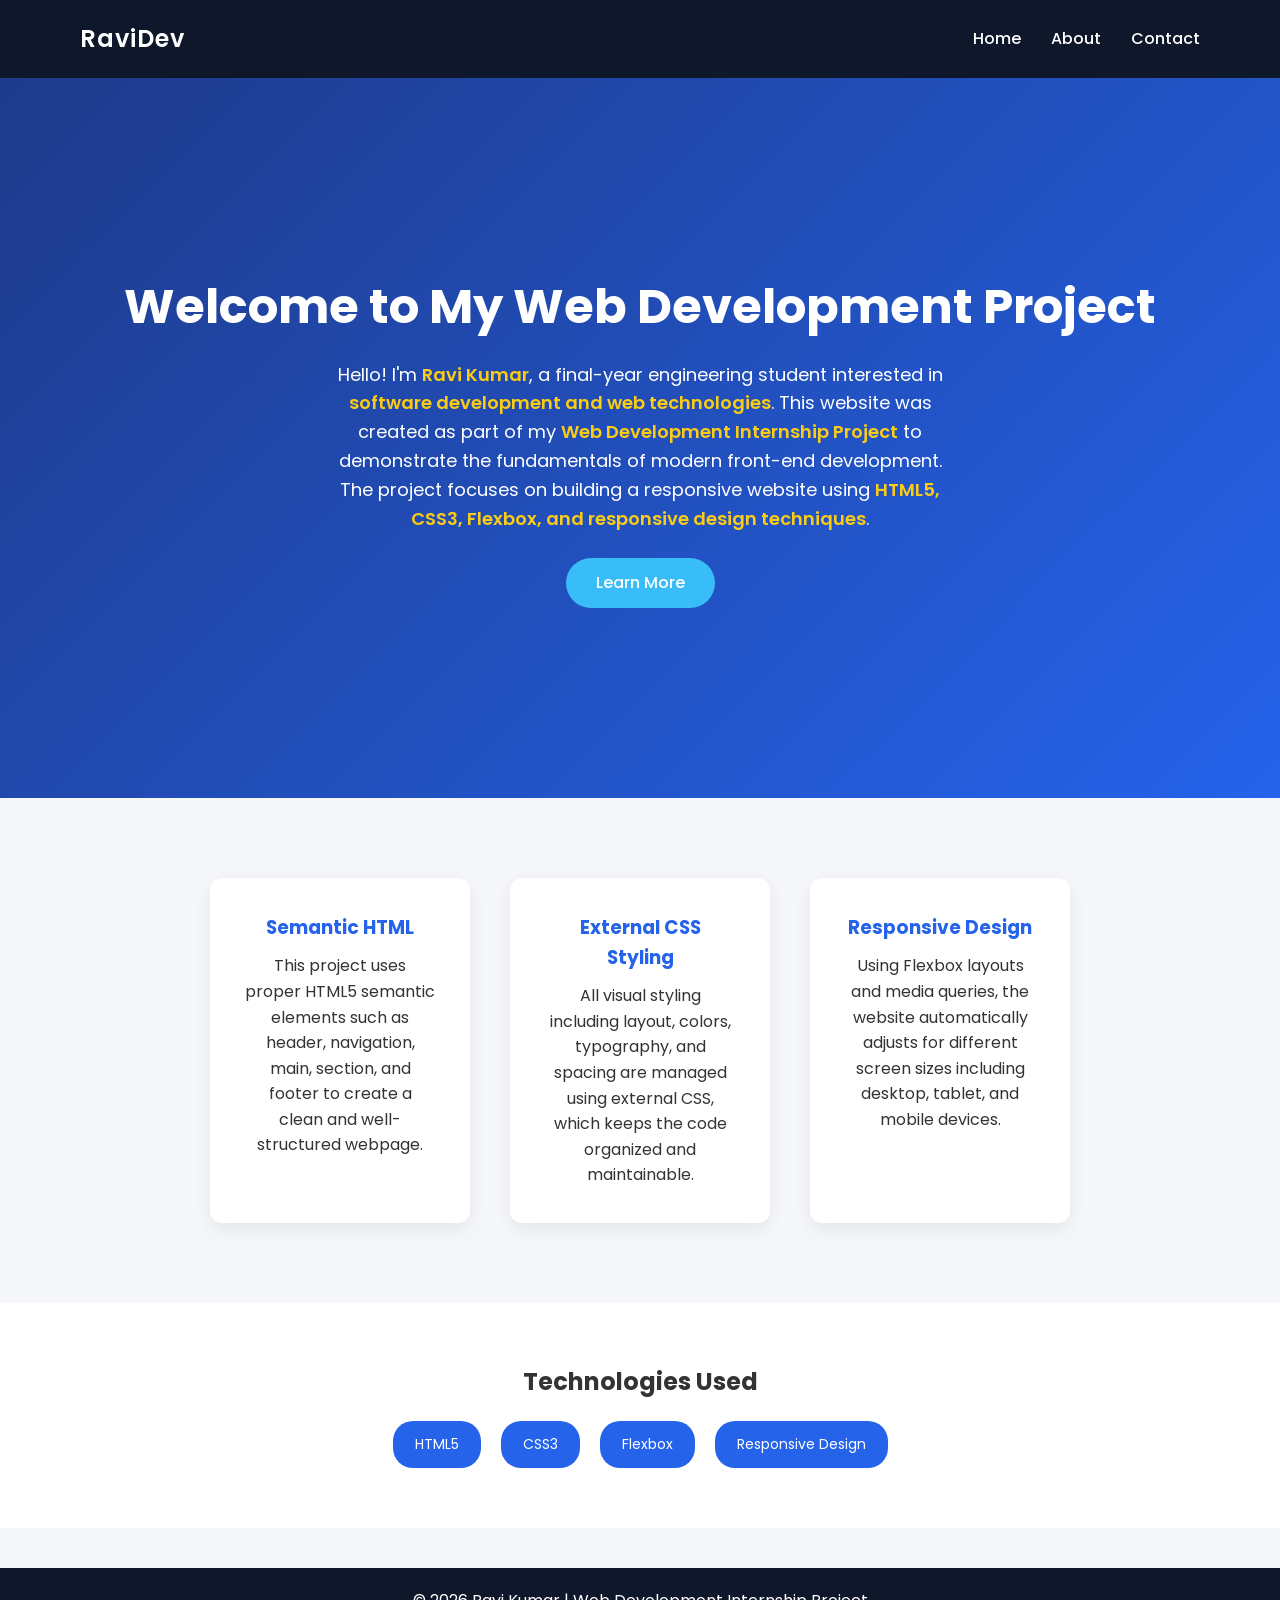
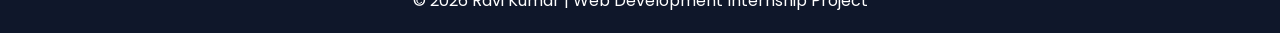
<file: index.html>
<!DOCTYPE html>
<html lang="en">

<head>

    <meta charset="UTF-8">
    <meta name="viewport" content="width=device-width, initial-scale=1.0">

    <title>Web Development Internship Project</title>

    <link rel="stylesheet" href="style.css">

    <link href="https://fonts.googleapis.com/css2?family=Poppins:wght@300;400;600&display=swap" rel="stylesheet">

</head>


<body>

    <header>

        <div class="logo">RaviDev</div>

        <nav>
            <ul>
                <li><a href="index.html">Home</a></li>
                <li><a href="about.html">About</a></li>
                <li><a href="contact.html">Contact</a></li>
            </ul>
        </nav>

    </header>

    <main>

        <section class="hero">

            <h1>Welcome to My Web Development Project</h1>

            <p>
                Hello! I'm <span class="highlight">Ravi Kumar</span>, a final-year engineering student
                interested in <span class="highlight">software development and web technologies</span>.
                This website was created as part of my
                <span class="highlight">Web Development Internship Project</span> to demonstrate
                the fundamentals of modern front-end development.
            </p>

            <p>
                The project focuses on building a responsive website using
                <span class="highlight">HTML5, CSS3, Flexbox, and responsive design techniques</span>.
            </p>

            <a href="about.html" class="btn">Learn More</a>

        </section>


        <section class="features">

            <div class="feature-card">

                <h3>Semantic HTML</h3>

                <p>
                    This project uses proper <span class="highlight">HTML5 semantic elements</span>
                    such as header, navigation, main, section, and footer to create a clean
                    and well-structured webpage.
                </p>

            </div>


            <div class="feature-card">

                <h3>External CSS Styling</h3>

                <p>
                    All visual styling including layout, colors, typography, and spacing
                    are managed using <span class="highlight">external CSS</span>,
                    which keeps the code organized and maintainable.
                </p>

            </div>


            <div class="feature-card">

                <h3>Responsive Design</h3>

                <p>
                    Using <span class="highlight">Flexbox layouts and media queries</span>,
                    the website automatically adjusts for different screen sizes including
                    desktop, tablet, and mobile devices.
                </p>

            </div>

        </section>


        <section class="tech">

            <h2>Technologies Used</h2>

            <div class="tech-container">

                <div class="tech-box">HTML5</div>

                <div class="tech-box">CSS3</div>

                <div class="tech-box">Flexbox</div>

                <div class="tech-box">Responsive Design</div>

            </div>

        </section>

    </main>


    <footer>

        <p>© 2026 Ravi Kumar | Web Development Internship Project</p>

    </footer>

</body>

</html>
</file>
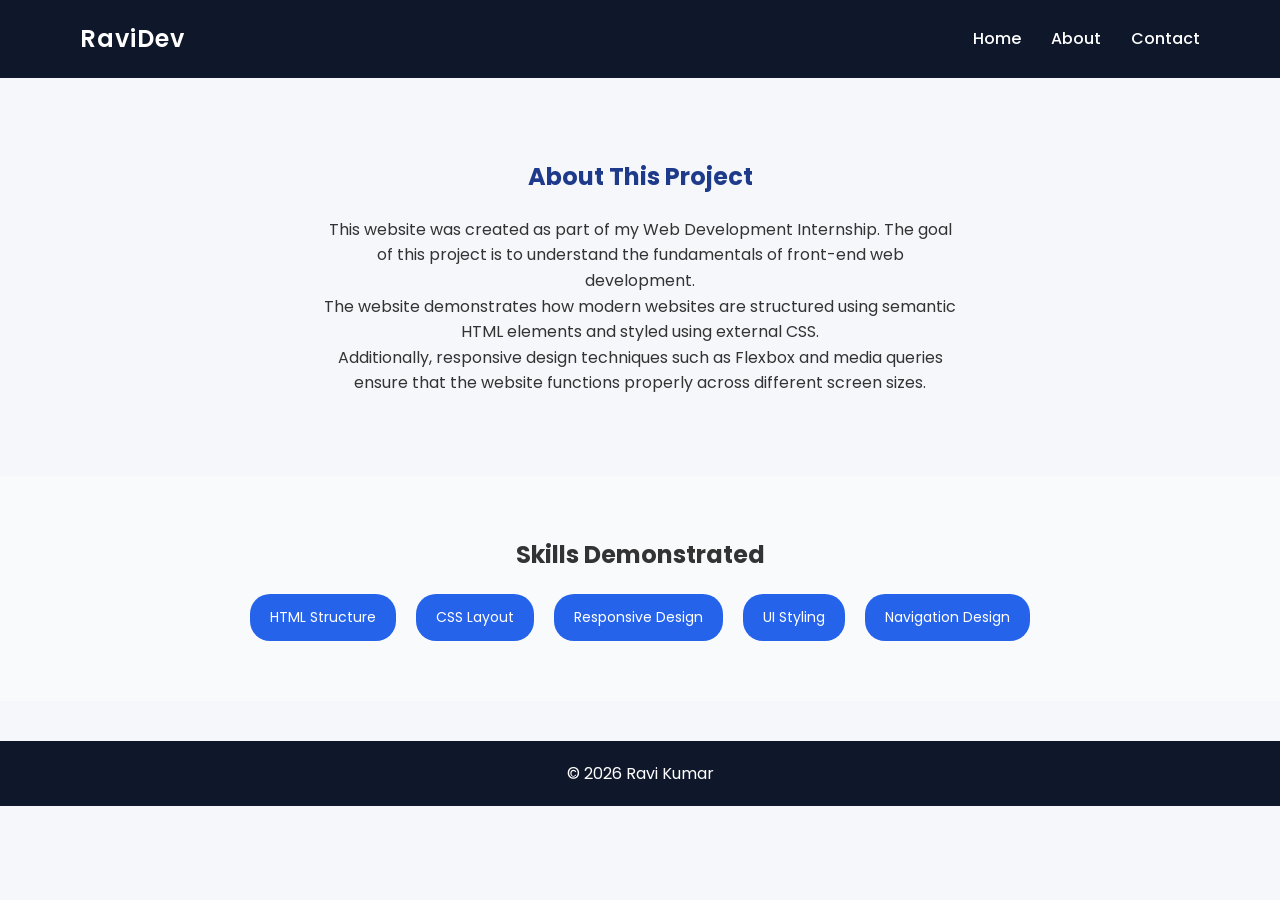
<file: about.html>
<!DOCTYPE html>
<html lang="en">

<head>
    <meta charset="UTF-8">
    <meta name="viewport" content="width=device-width, initial-scale=1.0">

    <title>About</title>

    <link rel="stylesheet" href="style.css">

    <link href="https://fonts.googleapis.com/css2?family=Poppins:wght@300;400;600&display=swap" rel="stylesheet">
</head>

<body>

    <header>
        <div class="logo">RaviDev</div>

        <nav>
            <ul>
                <li><a href="index.html">Home</a></li>
                <li><a href="about.html">About</a></li>
                <li><a href="contact.html">Contact</a></li>
            </ul>
        </nav>

    </header>

    <main>

        <section class="about-section">

            <h1>About This Project</h1>

            <p>
                This website was created as part of my <span class="highlight">Web Development Internship</span>.
                The goal of this project is to understand the fundamentals of front-end web development.
            </p>

            <p>
                The website demonstrates how modern websites are structured using
                <span class="highlight">semantic HTML elements</span> and styled using
                <span class="highlight">external CSS</span>.
            </p>

            <p>
                Additionally, responsive design techniques such as
                <span class="highlight">Flexbox and media queries</span> ensure that the website
                functions properly across different screen sizes.
            </p>

        </section>


        <section class="skills">

            <h2>Skills Demonstrated</h2>

            <div class="skills-container">

                <div class="skill">HTML Structure</div>

                <div class="skill">CSS Layout</div>

                <div class="skill">Responsive Design</div>

                <div class="skill">UI Styling</div>

                <div class="skill">Navigation Design</div>

            </div>

        </section>

    </main>

    <footer>

        <p>© 2026 Ravi Kumar</p>

    </footer>

</body>

</html>
</file>
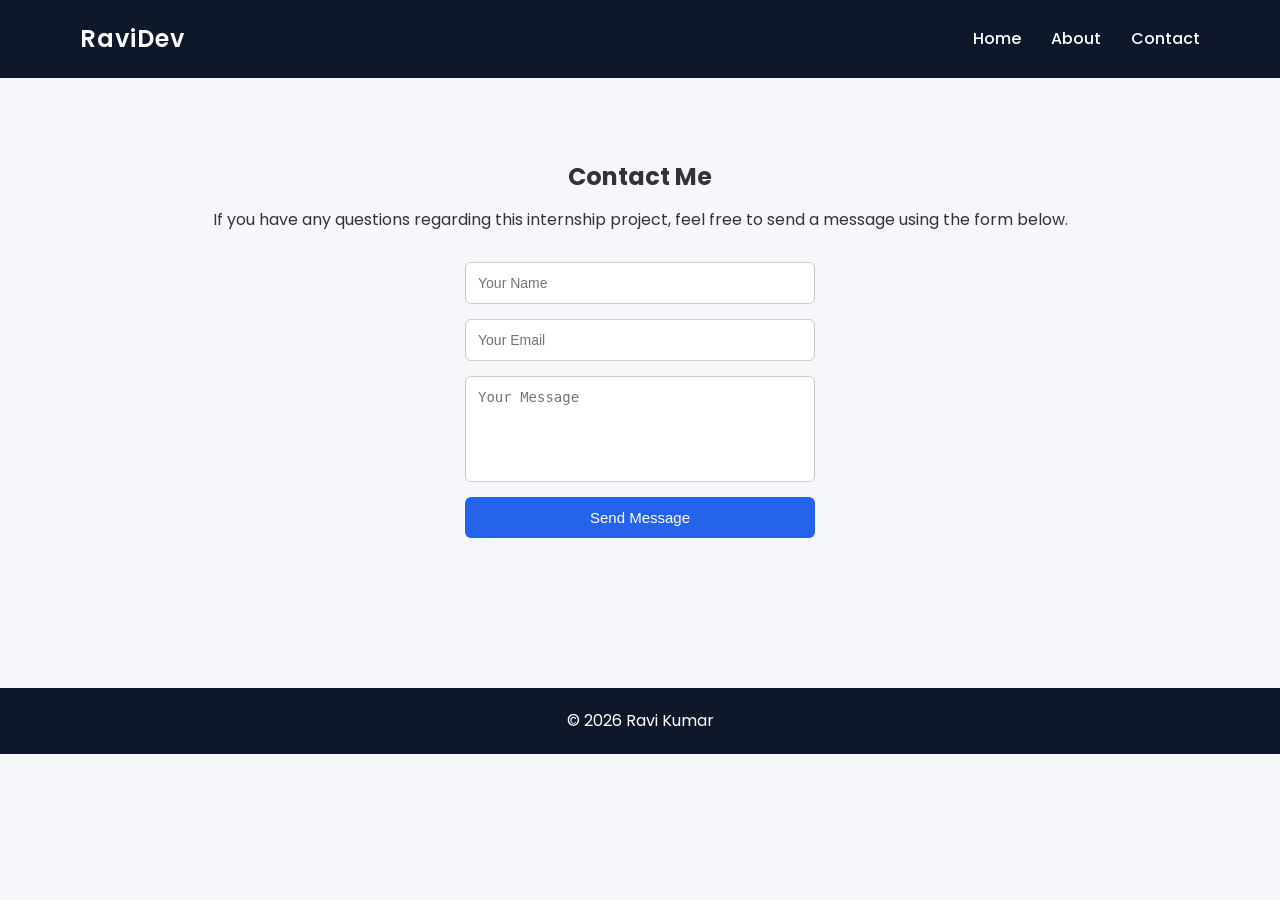
<file: contact.html>
<!DOCTYPE html>
<html lang="en">

<head>

    <meta charset="UTF-8">
    <meta name="viewport" content="width=device-width, initial-scale=1.0">

    <title>Contact</title>

    <link rel="stylesheet" href="style.css">

    <link href="https://fonts.googleapis.com/css2?family=Poppins:wght@300;400;600&display=swap" rel="stylesheet">

</head>

<body>

    <header>

        <div class="logo">RaviDev</div>

        <nav>
            <ul>
                <li><a href="index.html">Home</a></li>
                <li><a href="about.html">About</a></li>
                <li><a href="contact.html">Contact</a></li>
            </ul>
        </nav>

    </header>

    <main>

        <section class="contact-section">

            <h1>Contact Me</h1>

            <p>
                If you have any questions regarding this internship project,
                feel free to send a message using the form below.
            </p>

            <form>

                <input type="text" placeholder="Your Name" required>

                <input type="email" placeholder="Your Email" required>

                <textarea rows="5" placeholder="Your Message"></textarea>

                <button type="submit">Send Message</button>

            </form>

        </section>

    </main>

    <footer>

        <p>© 2026 Ravi Kumar</p>

    </footer>

</body>

</html>
</file>
<file: style.css>
/* RESET */

* {
    margin: 0;
    padding: 0;
    box-sizing: border-box;
}


/* BODY */

body {
    font-family: 'Poppins', sans-serif;
    background: #f5f7fb;
    color: #333;
    line-height: 1.6;
}


/* HEADER */

header {
    display: flex;
    justify-content: space-between;
    align-items: center;
    padding: 20px 80px;
    background: #0f172a;
    color: white;
}

.logo {
    font-size: 24px;
    font-weight: 600;
    letter-spacing: 1px;
}

nav ul {
    display: flex;
    list-style: none;
    gap: 30px;
}

nav a {
    color: white;
    text-decoration: none;
    font-weight: 500;
    transition: 0.3s;
}

nav a:hover {
    color: #38bdf8;
}


/* HERO SECTION */

.hero {
    height: 80vh;
    display: flex;
    flex-direction: column;
    justify-content: center;
    align-items: center;
    text-align: center;
    background: linear-gradient(135deg, #1e3a8a, #2563eb);
    color: white;
    padding: 20px;
}

.hero h1 {
    font-size: 48px;
    margin-bottom: 15px;
}

.hero p {
    max-width: 650px;
    font-size: 18px;
}

.btn {
    margin-top: 25px;
    padding: 12px 30px;
    background: #38bdf8;
    border-radius: 30px;
    color: white;
    text-decoration: none;
    transition: 0.3s;
    font-weight: 500;
}

.btn:hover {
    background: #0ea5e9;
}


/* FEATURES SECTION */

.features {
    display: flex;
    justify-content: center;
    gap: 40px;
    padding: 80px 40px;
    flex-wrap: wrap;
}

.feature-card {
    background: white;
    padding: 35px;
    width: 260px;
    border-radius: 12px;
    box-shadow: 0 6px 20px rgba(0, 0, 0, 0.08);
    text-align: center;
    transition: 0.3s;
}

.feature-card:hover {
    transform: translateY(-10px);
    box-shadow: 0 10px 30px rgba(0, 0, 0, 0.15);
}

.feature-card h3 {
    margin-bottom: 10px;
    color: #2563eb;
}


/* TECHNOLOGY SECTION */

.tech {
    text-align: center;
    padding: 60px;
    background: #ffffff;
}

.tech h2 {
    margin-bottom: 20px;
}

.tech-container {
    display: flex;
    justify-content: center;
    gap: 20px;
    margin-top: 20px;
    flex-wrap: wrap;
}

.tech-box {
    background: #2563eb;
    color: white;
    padding: 12px 22px;
    border-radius: 20px;
    font-size: 14px;
}


/* ABOUT SECTION */

.about-section {
    text-align: center;
    padding: 80px;
    max-width: 800px;
    margin: auto;
}

.about-section h1 {
    margin-bottom: 20px;
    color: #1e3a8a;
}


/* SKILLS SECTION */

.skills {
    text-align: center;
    padding: 60px;
    background: #f9fafc;
}

.skills h2 {
    margin-bottom: 20px;
}

.skills-container {
    display: flex;
    justify-content: center;
    gap: 20px;
    flex-wrap: wrap;
    margin-top: 20px;
}

.skill {
    background: #2563eb;
    color: white;
    padding: 12px 20px;
    border-radius: 20px;
    font-size: 14px;
}


/* CONTACT SECTION */

.contact-section {
    text-align: center;
    padding: 80px;
}

.contact-section h1 {
    margin-bottom: 10px;
}

form {
    display: flex;
    flex-direction: column;
    gap: 15px;
    width: 350px;
    margin: 30px auto;
}

input,
textarea {
    padding: 12px;
    border: 1px solid #ccc;
    border-radius: 6px;
    font-size: 14px;
}

textarea {
    resize: none;
}

button {
    padding: 12px;
    border: none;
    background: #2563eb;
    color: white;
    border-radius: 6px;
    cursor: pointer;
    font-size: 15px;
    transition: 0.3s;
}

button:hover {
    background: #1d4ed8;
}


/* CONTACT INFO */

.contact-info {
    text-align: center;
    padding: 40px;
    max-width: 700px;
    margin: auto;
}

/* TEXT HIGHLIGHT */

.hero .highlight {
    color: #facc15;
    font-weight: 600;
}


/* FOOTER */

footer {
    text-align: center;
    padding: 20px;
    background: #0f172a;
    color: white;
    margin-top: 40px;
}


/* RESPONSIVE DESIGN */

@media(max-width:768px) {

    header {
        flex-direction: column;
        gap: 10px;
        padding: 20px;
    }

    nav ul {
        flex-direction: column;
        align-items: center;
        gap: 10px;
    }

    .hero h1 {
        font-size: 32px;
    }

    .hero p {
        font-size: 16px;
    }

    .features {
        flex-direction: column;
        align-items: center;
    }

    .skills-container {
        flex-direction: column;
        align-items: center;
    }

    form {
        width: 90%;
    }

}
</file>
